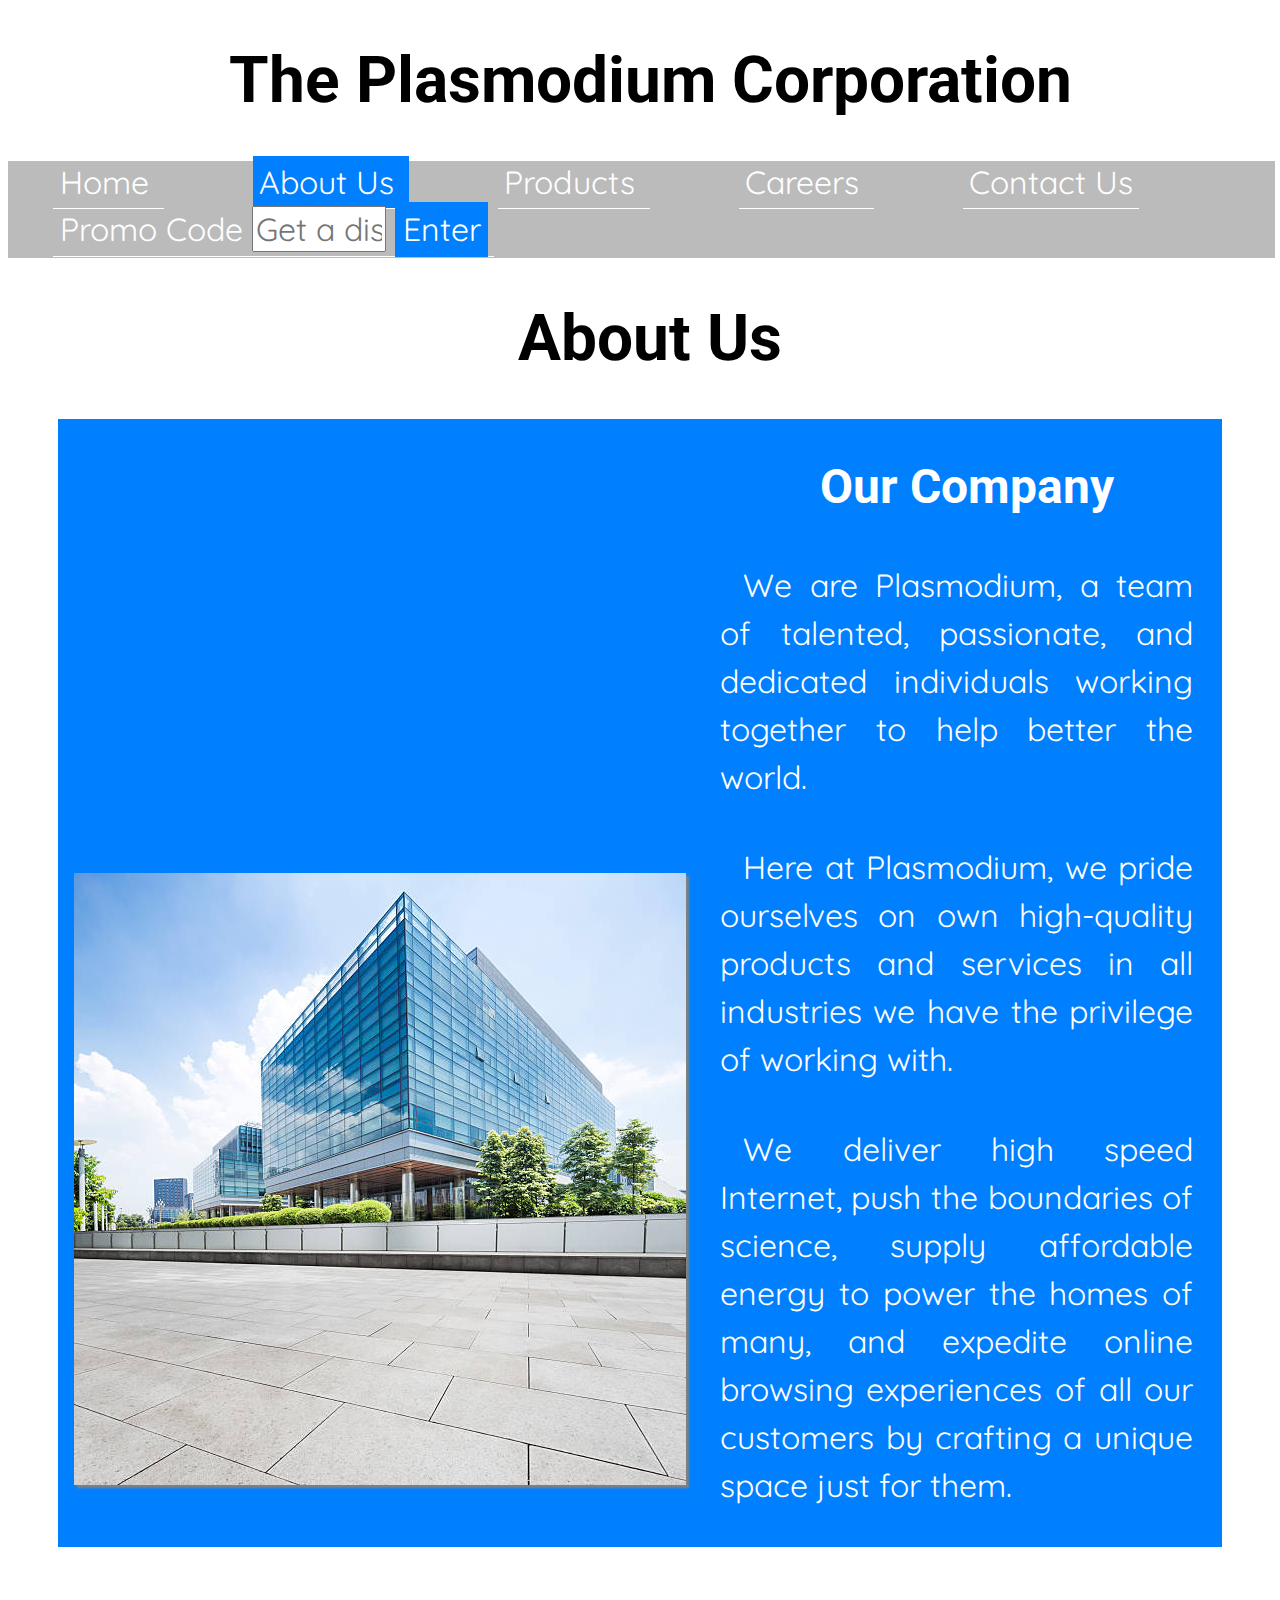
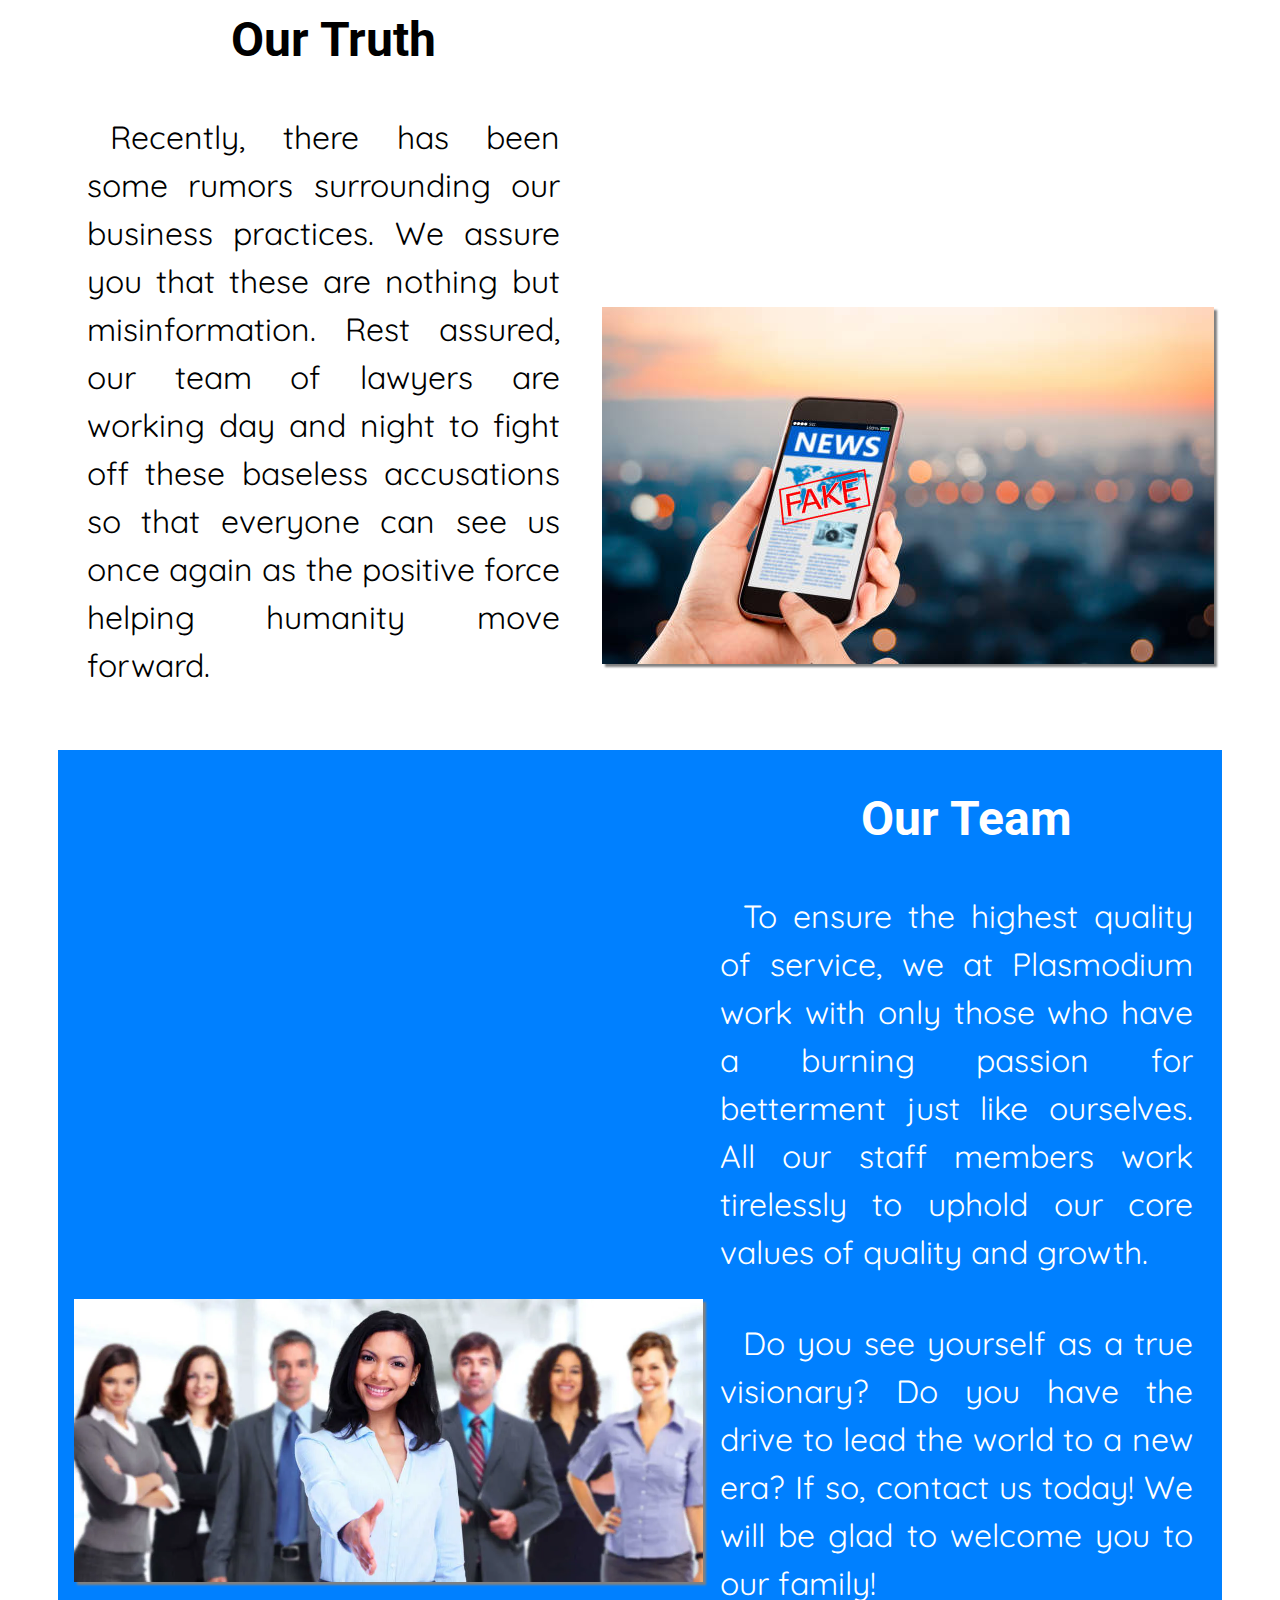
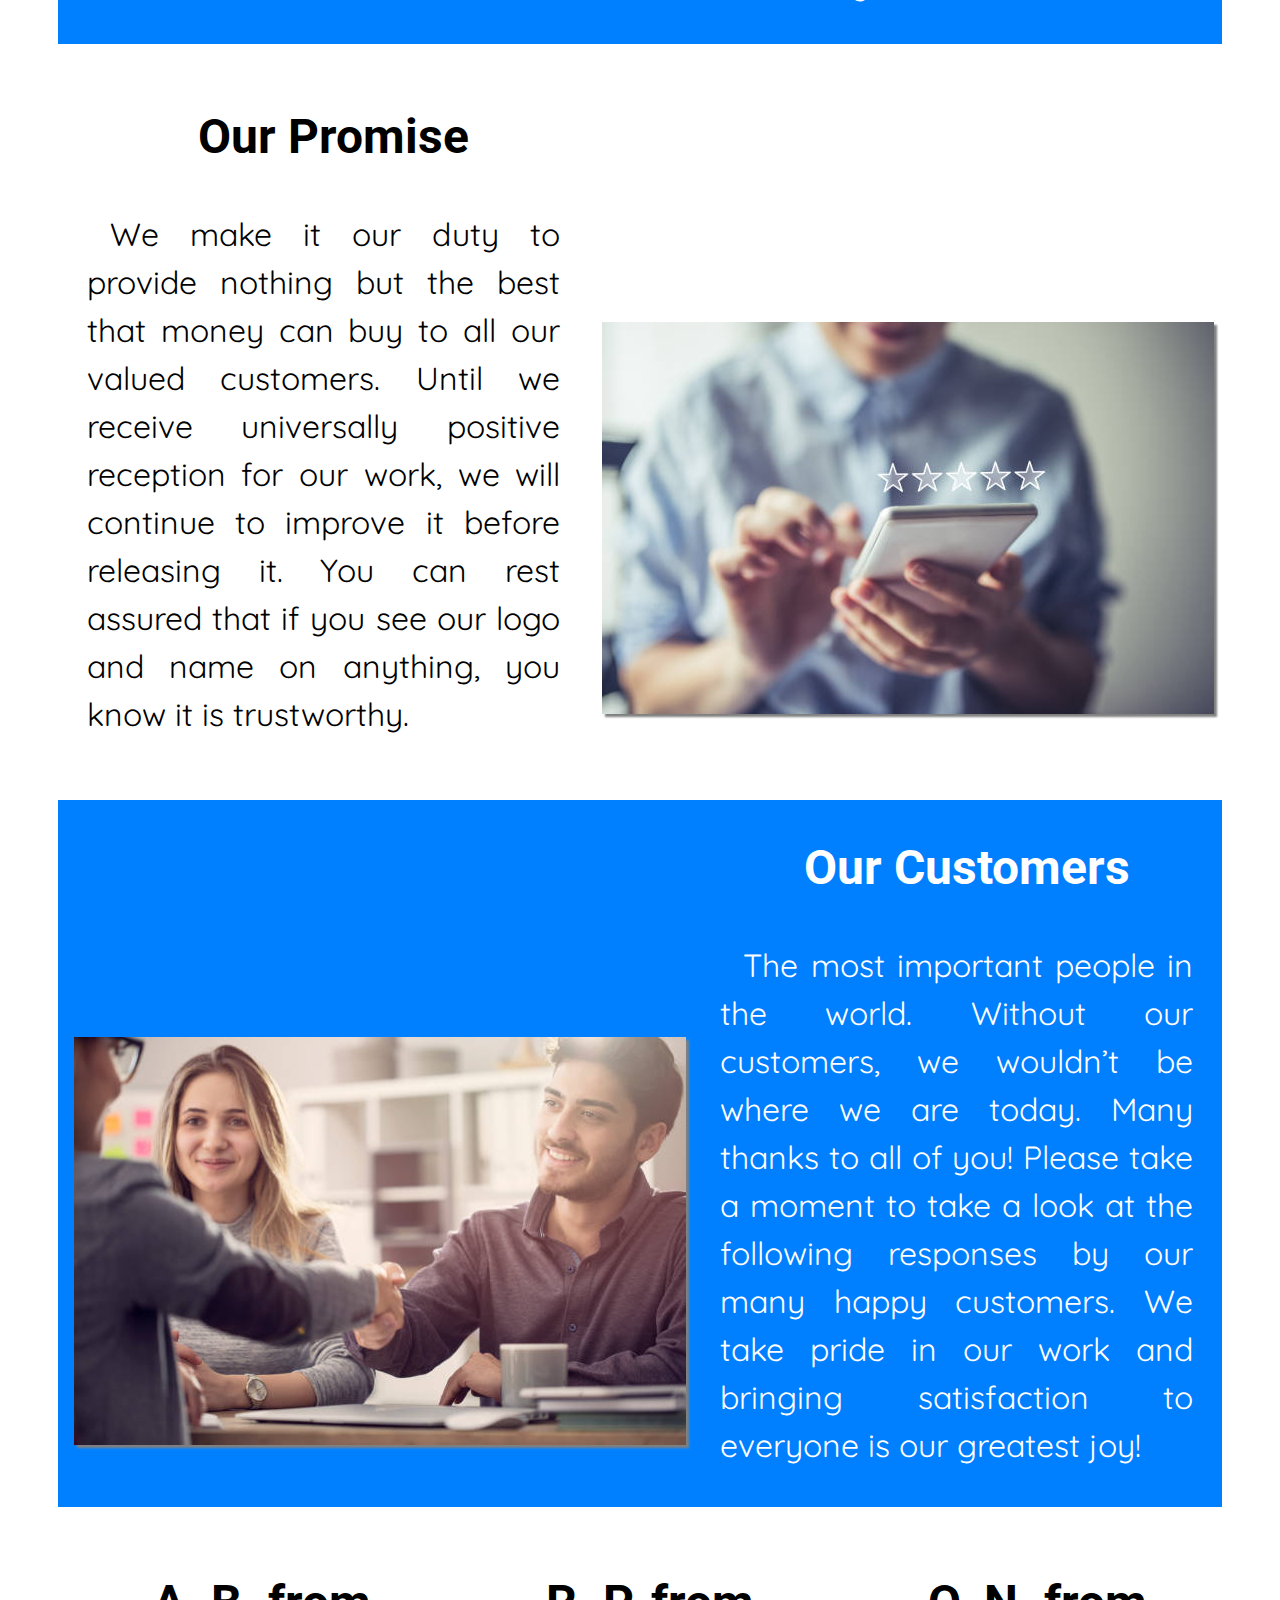
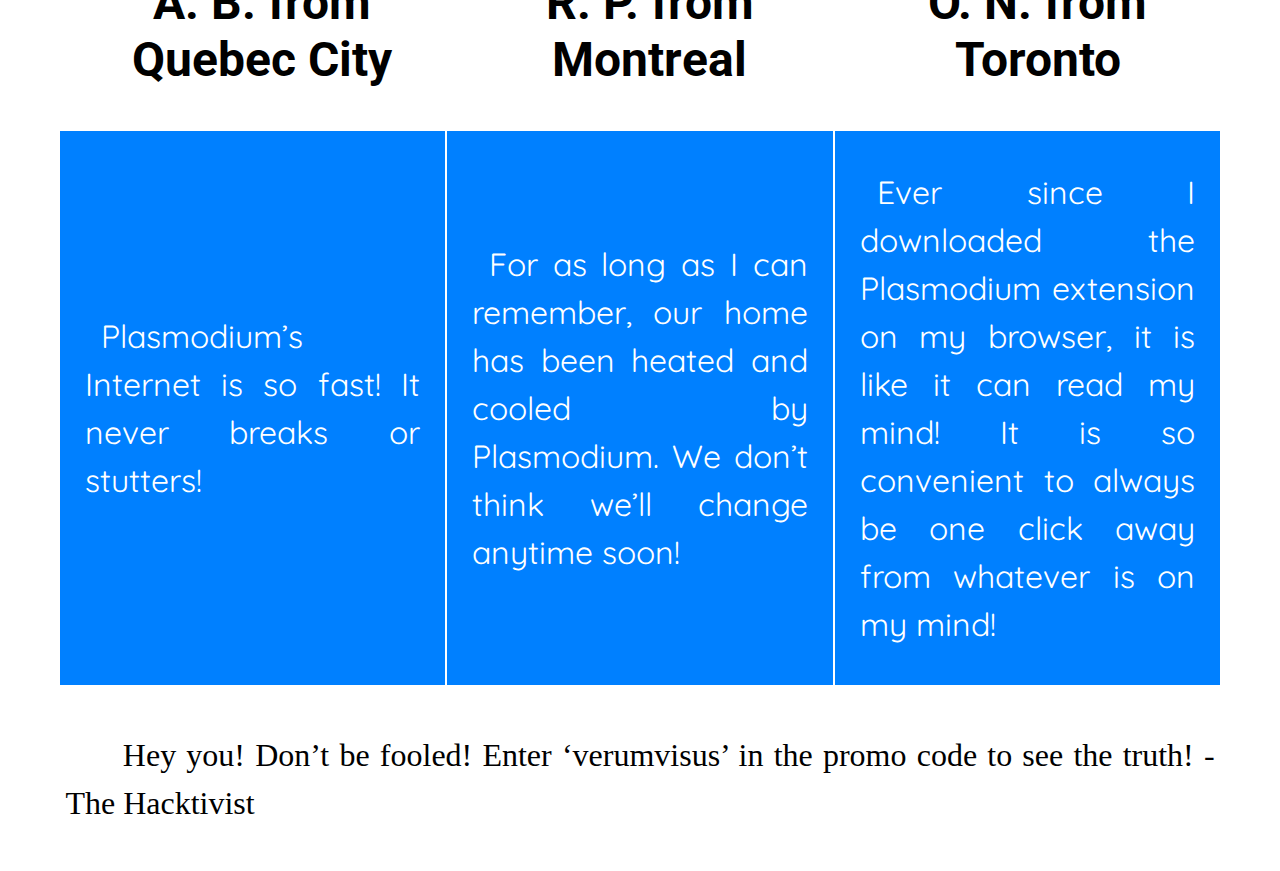
<file: index.html>
<!DOCTYPE html>
<html>
  <head>
    <meta charset="utf-8">
    <meta name="viewport" content="width=device-width, initial-scale=1">
	<title> The Plasmodium Corporation </title>
	<!-- <link rel="icon"
		  type="images/png"
		  href="images/icon.png" /> -->
	<link rel="stylesheet"
		  type="text/css"
		  href="style.css">
  <link rel="preconnect" href="https://fonts.googleapis.com">
  <link rel="preconnect" href="https://fonts.gstatic.com" crossorigin>
  <link href="https://fonts.googleapis.com/css2?family=Quicksand&display=swap" rel="stylesheet">
  <link href="https://fonts.googleapis.com/css2?family=Roboto:wght@300;400&display=swap" rel="stylesheet">
  </head>

  <body>
    <div id="title">
      <h1 id="name" onclick="linkAlert()" onmouseover="revealText(this.id)" onmouseout="revertText(this.id)"> The Plasmodium Corporation  </h1>
    </div>
  	<ul id="menu">
  		<li class="menuItem" onclick="linkAlert()" id="home" onmouseover="revealText(this.id)" onmouseout="revertText(this.id)"> Home </li>
  		<li class="menuItem" id="aboutUs" onmouseover="revealText(this.id)" onmouseout="revertText(this.id)"> About Us </li>
  		<li class="menuItem" onclick="linkAlert()" id="products" onmouseover="revealText(this.id)" onmouseout="revertText(this.id)"> Products  </li>
  		<li class="menuItem" onclick="linkAlert()" id="careers" onmouseover="revealText(this.id)" onmouseout="revertText(this.id)"> Careers  </li>
  		<li class="menuItem" onclick="linkAlert()" id="contactUs" onmouseover="revealText(this.id)" onmouseout="revertText(this.id)"> Contact Us </li>
    	<li class="menuItem" id="promo"> Promo Code <input type="text" id="codeInput" placeholder="Get a discount!"> <button type="button" onclick="enterCode()"> Enter </button> </li>
  	</ul>

  	<div id="article">
  		<h1 id="pageName" onmouseover="revealText(this.id)" onmouseout="revertText(this.id)"> About Us </h1>
      <div id="companyDiv" class="blue">
        <span class="imageSpan">
          <img src="images/building.png">
        </span>
        <span class="textSpan">
    		<h2 id="company" onmouseover="revealText(this.id)" onmouseout="revertText(this.id)"> Our Company </h2>
        <p id="company1" onmouseover="revealText(this.id)" onmouseout="revertText(this.id)">
    			We are Plasmodium, a team of talented, passionate, and dedicated individuals working together to help better the world.
    		</p>
        <p id="company2" onmouseover="revealText(this.id)" onmouseout="revertText(this.id)">
          Here at Plasmodium, we pride ourselves on own high-quality products and services in all industries we have the privilege of working with.
        </p>
        <p id="company3" onmouseover="revealText(this.id)" onmouseout="revertText(this.id)">
          We deliver high speed Internet, push the boundaries of science, supply affordable energy to power the homes of many, and expedite online browsing experiences of all our customers by crafting a unique space just for them.
        </p>
        </span>
      </div>
      <div id="truthDiv" class="white">
        <span class="textSpan">
        <h2 id="truth" onmouseover="revealText(this.id)" onmouseout="revertText(this.id)"> Our Truth </h2>
        <p id="truth1" onmouseover="revealText(this.id)" onmouseout="revertText(this.id)">
          Recently, there has been some rumors surrounding our business practices. We assure you that these are nothing but misinformation. Rest assured, our team of lawyers are working day and night to fight off these baseless accusations so that everyone can see us once again as the positive force helping humanity move forward.
        </p>
        </span>
        <span class="imageSpan">
          <img src="images/news.png">
        </span>
      </div>
      <div class="blue">
        <span class="imageSpan">
          <img src="images/team.png">
        </span>
        <span class="textSpan">
        <h2 id="team" onmouseover="revealText(this.id)" onmouseout="revertText(this.id)"> Our Team </h2>
        <p id="team1" onmouseover="revealText(this.id)" onmouseout="revertText(this.id)">
          To ensure the highest quality of service, we at Plasmodium work with only those who have a burning passion for betterment just like ourselves. All our staff members work tirelessly to uphold our core values of quality and growth.
        </p>
        <p id="team2" onmouseover="revealText(this.id)" onmouseout="revertText(this.id)">
          Do you see yourself as a true visionary? Do you have the drive to lead the world to a new era? If so, contact us today! We will be glad to welcome you to our family!
        </p>
        </span>
      </div>
      <div class="white">
        <span class="textSpan">
        <h2 id="promise" onmouseover="revealText(this.id)" onmouseout="revertText(this.id)"> Our Promise </h2>
        <p id="promise1" onmouseover="revealText(this.id)" onmouseout="revertText(this.id)">
          We make it our duty to provide nothing but the best that money can buy to all our valued customers. Until we receive universally positive reception for our work, we will continue to improve it before releasing it. You can rest assured that if you see our logo and name on anything, you know it is trustworthy.
        </p>
        </span>
        <span class="imageSpan">
          <img src="images/good.png">
        </span>
      </div>
      <div class="blue">
        <span class="imageSpan">
          <img src="images/customer.png">
        </span>
        <span class="textSpan">
        <h2 id="customers" onmouseover="revealText(this.id)" onmouseout="revertText(this.id)"> Our Customers </h2>
        <p id="customers1" onmouseover="revealText(this.id)" onmouseout="revertText(this.id)">
          The most important people in the world. Without our customers, we wouldn’t be where we are today. Many thanks to all of you! Please take a moment to take a look at the following responses by our many happy customers. We take pride in our work and bringing satisfaction to everyone is our greatest joy!
        </p>
        </span>
      </div>
      <div id="reception">
        <table>
          <tr>
            <th> <h2 id="buyer1" onmouseover="revealText(this.id)" onmouseout="revertText(this.id)"> A.	B. from Quebec City </h2> </th>
            <th> <h2 id="buyer2" onmouseover="revealText(this.id)" onmouseout="revertText(this.id)"> R. P. from Montreal </h2> </th>
            <th> <h2 id="buyer3" onmouseover="revealText(this.id)" onmouseout="revertText(this.id)"> O. N. from Toronto </h2> </th>
          </tr>
          <tr>
            <td  class="blue">  <p id="buyer1Speech" onmouseover="revealText(this.id)" onmouseout="revertText(this.id)"> Plasmodium’s Internet is so fast! It never breaks or stutters! </p> </td>
            <td  class="blue">  <p id="buyer2Speech" onmouseover="revealText(this.id)" onmouseout="revertText(this.id)"> For as long as I can remember, our home has been heated and cooled by Plasmodium. We don’t think we’ll change anytime soon! </p>  </td>
            <td  class="blue">  <p id="buyer3Speech" onmouseover="revealText(this.id)" onmouseout="revertText(this.id)"> Ever since I downloaded the Plasmodium extension on my browser, it is like it can read my mind! It is so convenient to always be one click away from whatever is on my mind! </p> </td>
          </tr>
        </table>
    </div>
      <p id="hack" onclick="clickAlert()" onmouseover="revealText(this.id)" onmouseout="revertText(this.id)">
        Hey you! Don’t be fooled! Enter ‘verumvisus’ in the promo code to see the truth! -The Hacktivist
      </p>
  	</div>
  <script>
    var codeEntered = false;

    var oldText = "old";
    var oldFont = "old";
    var oldSize = "old";

    function clickAlert() {
      alert("Hi, this is Plasmodium IT Support. Please ignore this part. Some hacker is attempting to sabotage our website. It is a glitch that will be resolved soon. Do not believe what it says, hackers could be tricking you into downloading a virus!");
    }
    function linkAlert() {
      alert("Hi, this is Plasmodium IT Support. A glitch is preventing our website's pages from loading. Please wait while we resolve this issue!");
    }
    function enterCode() {
      var value = document.getElementById("codeInput").value;
      if (value == "verumvisus") {
        codeEntered = true;
        alert("Your mouse now reveals the truth, enjoy! ;-) -The Hacktivist");
      } else {
        alert("Error: Code Invalid");
      }
    }

    function revealText(id) {
      if (codeEntered == true) {
        oldText = document.getElementById(id).textContent;
        oldFont = document.getElementById(id).style.fontFamily;
        oldSize = document.getElementById(id).style.fontSize;
        document.getElementById(id).style.cursor = "not-allowed";
        document.getElementById(id).style.fontFamily= "Times New Roman, Times, serif";
        document.getElementById(id).style.fontSize = "2em";
        switch (id) {
          case "name":
            document.getElementById(id).innerHTML = "We are a parasite just like our namesake.";
            break;
          case "home":
            document.getElementById(id).innerHTML = "Give";
            break;
          case "aboutUs":
            document.getElementById(id).innerHTML = "Us";
            break;
          case "products":
            document.getElementById(id).innerHTML = "All";
            break;
          case "careers":
            document.getElementById(id).innerHTML = "Your";
            break;
          case "contactUs":
            document.getElementById(id).innerHTML = "Money";
            break;
          case "pageName":
            document.getElementById(id).innerHTML = "A dishonest description to make us look good";
            break;
          case "company":
            document.getElementById(id).innerHTML = "How we do our exploitations";
            break;
          case "company1":
            document.getElementById(id).innerHTML = "We are Plasmodium, cabal of greedy cronies who seek power and money (what else?) at all costs  to anything but ourselves (obviously!)";
            break;
          case "company2":
            document.getElementById(id).innerHTML = "To achieve this, we buy up or crush any and all competitors in all industries to spread our influence and establish complete control.";
            break;
          case "company3":
            document.getElementById(id).innerHTML = "We fix Internet prices with our ‘competitors (who we own secretly!)’, conduct unethical experiments on animals and ‘volunteers’ to make bioweapons for tyrants (who pay us handsomely!), pollute the air while working against clean energy (that sweet oil tycoon money!), and load up your browsers with spywares and sell your information to our rich partners (what do you think? Nevermind, we already know).";
            break;
          case "truth":
            document.getElementById(id).innerHTML = "A desperate attempt to save our reputation";
            break;
          case "truth1":
            document.getElementById(id).innerHTML = "Recently, our unscrupulous practices have been revealed, oh noez! Please don’t look up any facts or look at the evidence, we still want your money! Keep buying from us and know that our team of lawyers and bribed judges are using every trick in the book (and more!) to silence any negative press!";
            break;
          case "team":
            document.getElementById(id).innerHTML = "Us and our wage slaves";
            break;
          case "team1":
            document.getElementById(id).innerHTML = "To maximise our profits and to prevent any competition from rising up against us, we make sure to attract any and all ambitious workers to expend their energy for us and us only. After using up what they can do, we’ll quickly replace them. This way, we get rid of potential competition since all their life is now gone while constantly enriching ourselves. Aren’t you just dying to work for us? No wait, that was a joke, do not look up ‘worker suicides at Plasmodium’! There are no worker suicides at Plasmodium.";
            break;
          case "team2":
            document.getElementById(id).innerHTML = "Do you think you’re special? Do you believe we actually care about you? Then sell your body and mind to us today! We’ll gladly drain you of all your potentials and ambitions to fuel our own.";
            break;
          case "promise":
            document.getElementById(id).innerHTML = "Cult of personality";
            break;
          case "promise1":
            document.getElementById(id).innerHTML = "Reputation is everything for us (besides money and power). We do all we can to make you like us and want to spend all your money on our products. Our team of psychology experts are always finding new ways to capture your attention and your wallet. We won’t rest until everyone opens their wallet as soon as they see our logo and name.";
            break;
          case "customers":
            document.getElementById(id).innerHTML = "A cherrypicked list of praises";
            break;
          case "customers1":
            document.getElementById(id).innerHTML = "The fools who fell into our honey pot. Look at how they make us look good! This totally means we are great!";
            break;
          case "buyer1":
            document.getElementById(id).innerHTML = "T. D. from Quebec City";
            break;
          case "buyer2":
            document.getElementById(id).innerHTML = "M. J. from Montreal";
            break;
          case "buyer3":
            document.getElementById(id).innerHTML = "W. F. from Toronto";
            break;
          case "buyer1Speech":
            document.getElementById(id).innerHTML = "Plasmodium has bought or bankrupted all other Internet providers in our area. Now we are forced to pay a premium for their services that often slow to a crawl!";
            break;
          case "buyer2Speech":
            document.getElementById(id).innerHTML = "We had a power outage recently and it took a whole day to come back! It turns out this cost us extra! Plasmodium scammed us with their contract!";
            break;
          case "buyer3Speech":
            document.getElementById(id).innerHTML = "I was just talking to my mother about my recent positive pregnancy test. I've told nobody else, and yet the Plasmodium extension has started to push ads for baby products! They must be recording us!";
            break;
          case "hack":
            document.getElementById(id).innerHTML = "You're welcome!";
            break;
         default:
            "oops"
            break;
        }
      }
    }

    function revertText(id) {
      if (codeEntered == true) {
        document.getElementById(id).innerHTML = oldText;
        document.getElementById(id).style.fontFamily = oldFont;
        document.getElementById(id).style.fontSize = oldSize;
      }
    }


  </script>
  </body>
</html>
</file>
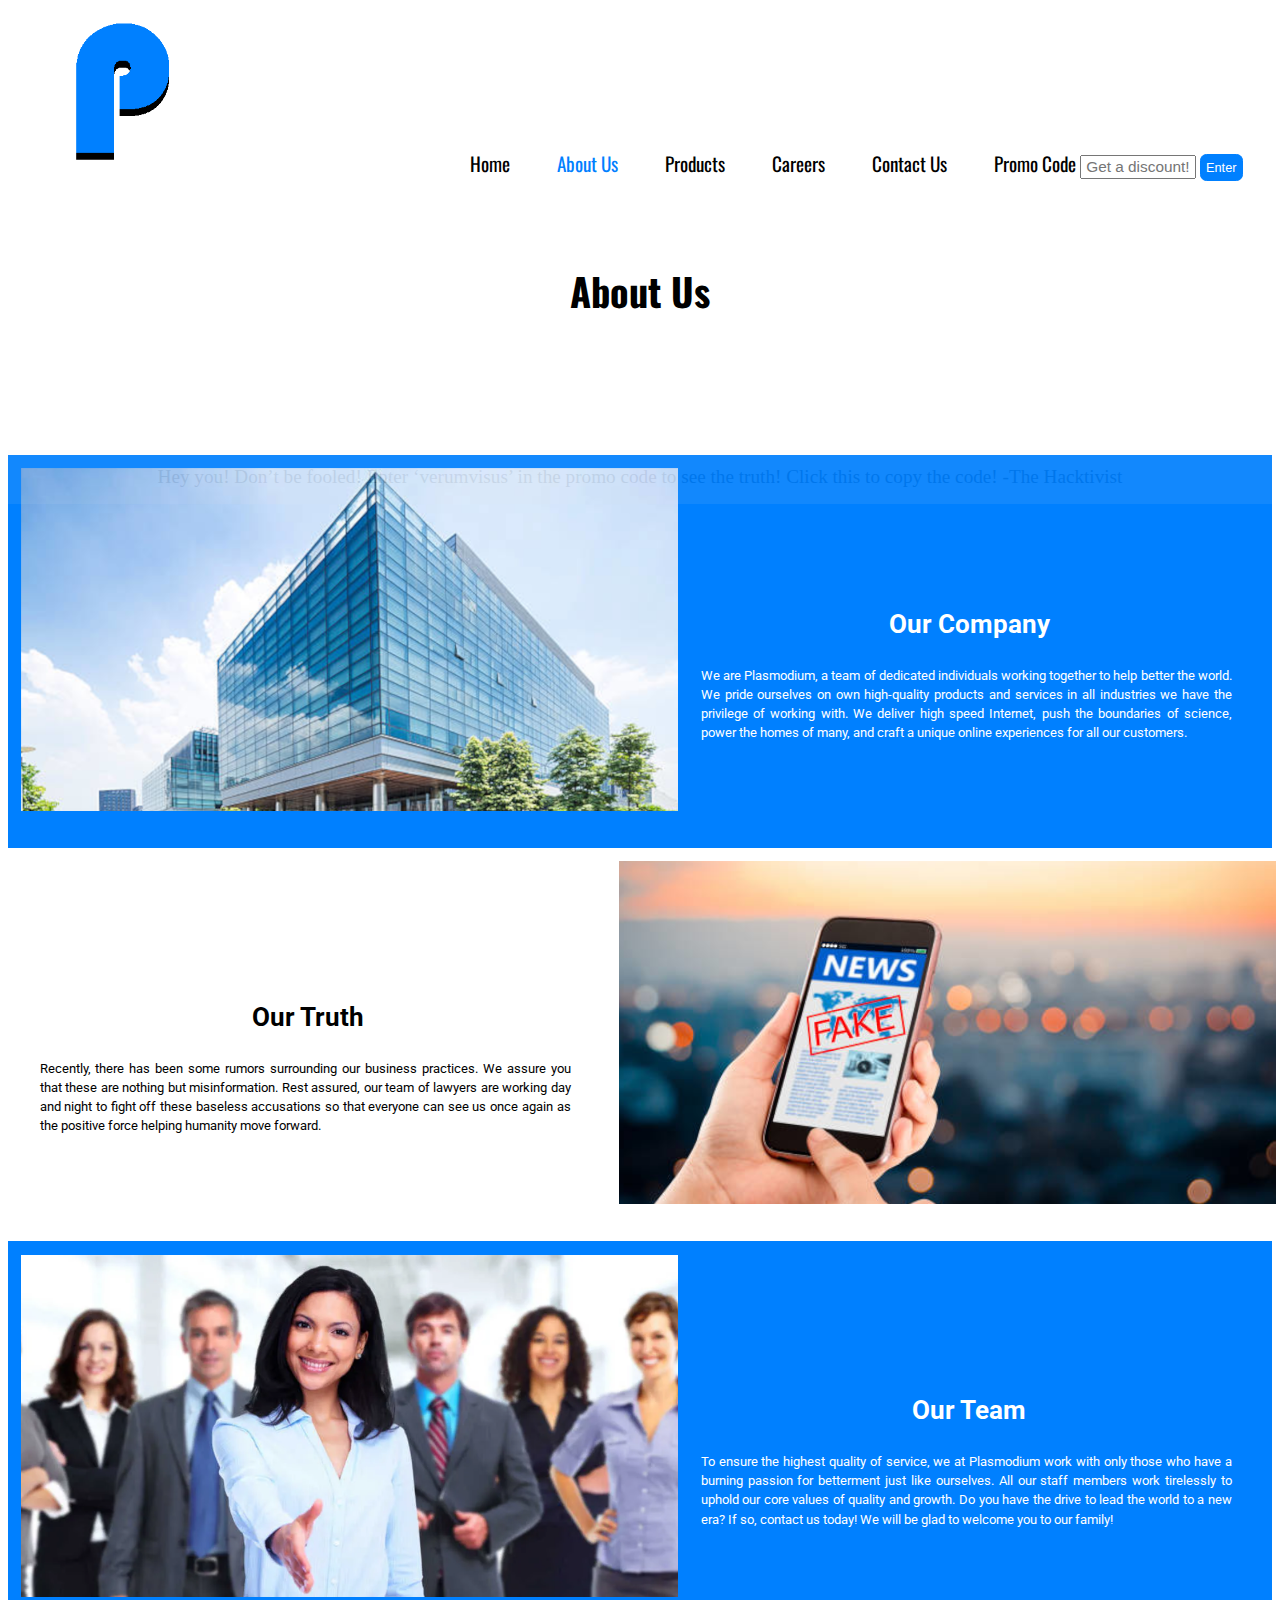
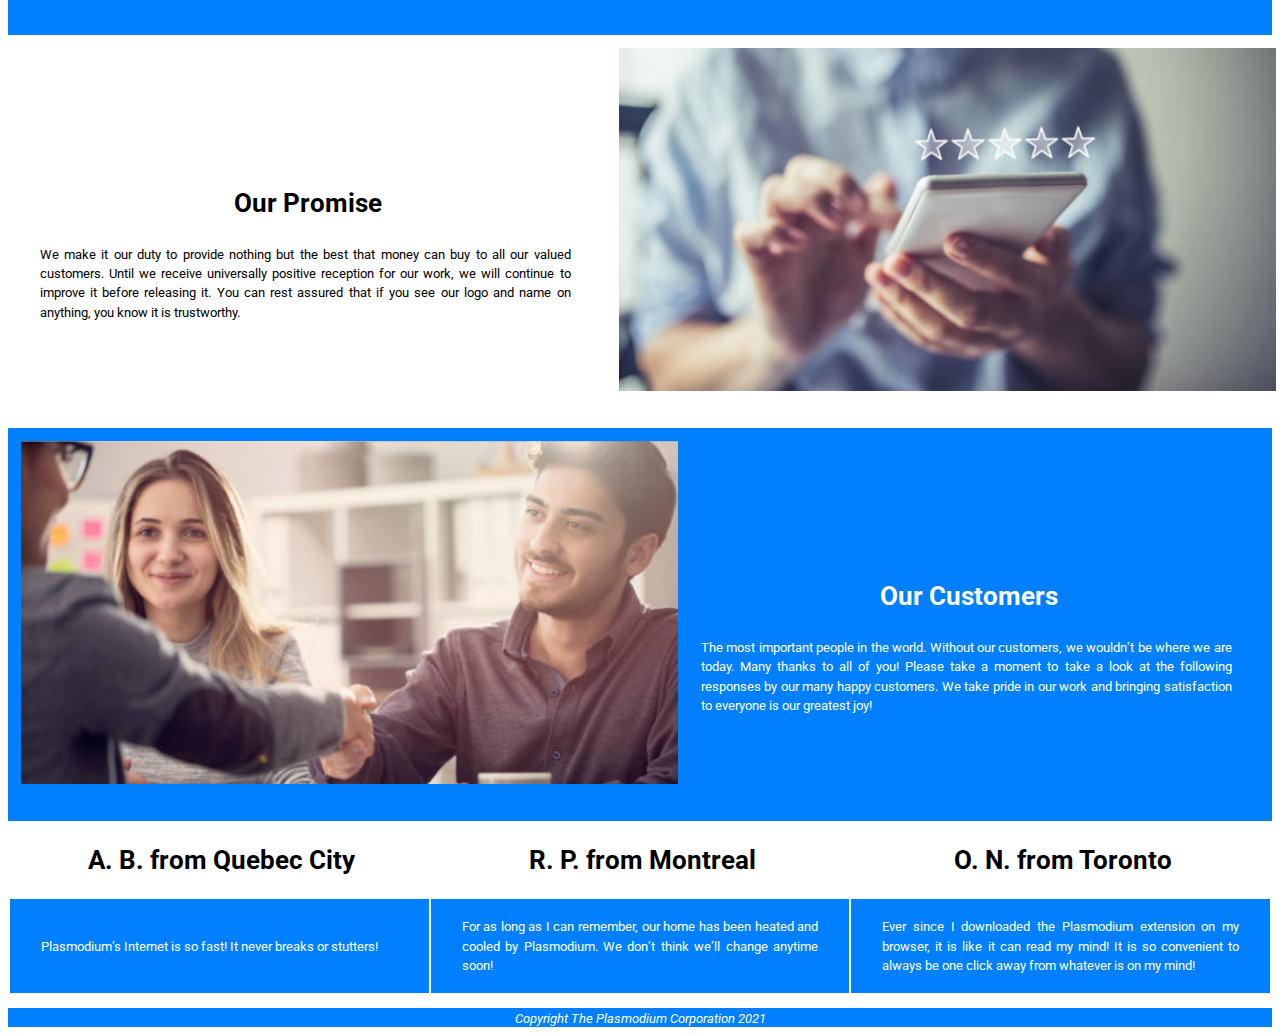
<file: CART345-AboutUs/index.html>
<!DOCTYPE html>
<html>
  <head>
    <meta charset="utf-8">
    <meta name="viewport" content="width=device-width, initial-scale=1">
	<title> The Plasmodium Corporation </title>
	<!-- <link rel="icon"
		  type="images/png"
		  href="images/icon.png" /> -->
	<link rel="stylesheet"
		  type="text/css"
		  href="style.css">
  <link rel="preconnect" href="https://fonts.googleapis.com">
  <link rel="preconnect" href="https://fonts.gstatic.com" crossorigin>
  <link href="https://fonts.googleapis.com/css2?family=Quicksand&display=swap" rel="stylesheet">
  <link href="https://fonts.googleapis.com/css2?family=Roboto:wght@300;400&display=swap" rel="stylesheet">
  <link href="https://fonts.googleapis.com/css2?family=Oswald:wght@450&family=Roboto:wght@300;400&display=swap" rel="stylesheet">
  <link rel="apple-touch-icon" sizes="180x180" href="images/apple-touch-icon.png">
  <link rel="icon" type="image/png" sizes="32x32" href="images/favicon-32x32.png">
  <link rel="icon" type="image/png" sizes="16x16" href="images/favicon-16x16.png">
  <link rel="manifest" href="images/site.webmanifest">
  <link rel="mask-icon" href="images/safari-pinned-tab.svg" color="#5bbad5">
  <meta name="msapplication-TileColor" content="#da532c">
  <meta name="theme-color" content="#ffffff">
  </head>

  <body>
    <div id="header">
      <span id="title" title="The Plasmodium Corporation">
        <img src="images/logo.png" id="name" onclick="linkAlert()" onmouseover="revealImage(this.id)">
      </span>
      <span id="menuBar">
    	<ul id="menu">
    		<li class="menuItem" onclick="linkAlert()" id="home" onmouseover="revealText(this.id)" onmouseout="revertText(this.id)"> Home </li>
    		<li class="menuItem" id="aboutUs" onmouseover="revealText(this.id)" onmouseout="revertText(this.id)"> About Us </li>
    		<li class="menuItem" onclick="linkAlert()" id="products" onmouseover="revealText(this.id)" onmouseout="revertText(this.id)"> Products  </li>
    		<li class="menuItem" onclick="linkAlert()" id="careers" onmouseover="revealText(this.id)" onmouseout="revertText(this.id)"> Careers  </li>
    		<li class="menuItem" onclick="linkAlert()" id="contactUs" onmouseover="revealText(this.id)" onmouseout="revertText(this.id)"> Contact Us </li>
      	<li class="menuItem" id="promo"> Promo Code <input type="text" id="codeInput" placeholder="Get a discount!"> <button type="button" onclick="enterCode()"> Enter </button> </li>
    	</ul>
      </span>
    </div>
  	<div id="article">
  		<h1 id="pageName" onmouseover="revealText(this.id)" onmouseout="revertText(this.id)"> About Us </h1>
      <div id="hackDiv">
        <p id="hack" onclick="clickAlert()" onmouseover="revealText(this.id)"  onmouseout="revertText(this.id)">
          Hey you! Don’t be fooled! Enter ‘verumvisus’ in the promo code to see the truth! Click this to copy the code! -The Hacktivist
        </p>
      </div>
      <div id="companyDiv" class="blue" class="sections" onmouseover="removeBlue(this.id)">
        <span class="imageSpan">
          <img id="companyImage" src="images/buildingEdit.png" onmouseover="revealImage(this.id)" onmouseout="revertImage(this.id)">
        </span>
        <span class="textSpan">
    		<h2 id="company" onmouseover="revealText(this.id)" onmouseout="revertText(this.id)"> Our Company </h2>
        <p id="companyText" onmouseover="revealText(this.id)" onmouseout="revertText(this.id)">
    			We are Plasmodium, a team of dedicated individuals working together to help better the world.
          We pride ourselves on own high-quality products and services in all industries we have the privilege of working with.
          We deliver high speed Internet, push the boundaries of science, power the homes of many, and craft a unique online experiences for all our customers.
    		</p>
        </span>
      </div>
      <div id="truthDiv" class="white" class="sections">
        <span class="textSpan">
        <h2 id="truth" onmouseover="revealText(this.id)" onmouseout="revertText(this.id)"> Our Truth </h2>
        <p id="truthText" onmouseover="revealText(this.id)" onmouseout="revertText(this.id)">
          Recently, there has been some rumors surrounding our business practices. We assure you that these are nothing but misinformation. Rest assured, our team of lawyers are working day and night to fight off these baseless accusations so that everyone can see us once again as the positive force helping humanity move forward.
        </p>
        </span>
        <span class="imageSpan">
          <img id="truthImage" src="images/newsEdit.png" onmouseover="revealImage(this.id)" onmouseout="revertImage(this.id)">
        </span>
      </div>
      <div id="teamDiv" class="blue" class="sections" onmouseover="removeBlue(this.id)">
        <span class="imageSpan">
          <img id="teamImage" src="images/teamEdit.png" onmouseover="revealImage(this.id)" onmouseout="revertImage(this.id)">
        </span>
        <span class="textSpan">
        <h2 id="team" onmouseover="revealText(this.id)" onmouseout="revertText(this.id)"> Our Team </h2>
        <p id="teamText" onmouseover="revealText(this.id)" onmouseout="revertText(this.id)">
          To ensure the highest quality of service, we at Plasmodium work with only those who have a burning passion for betterment just like ourselves. All our staff members work tirelessly to uphold our core values of quality and growth.
       Do you have the drive to lead the world to a new era? If so, contact us today! We will be glad to welcome you to our family!
        </p>
        </span>
      </div>
      <div id="promiseDiv" class="white" class="sections">
        <span class="textSpan">
        <h2 id="promise" onmouseover="revealText(this.id)" onmouseout="revertText(this.id)"> Our Promise </h2>
        <p id="promiseText" onmouseover="revealText(this.id)" onmouseout="revertText(this.id)">
          We make it our duty to provide nothing but the best that money can buy to all our valued customers. Until we receive universally positive reception for our work, we will continue to improve it before releasing it. You can rest assured that if you see our logo and name on anything, you know it is trustworthy.
        </p>
        </span>
        <span class="imageSpan">
          <img id="promiseImage" src="images/goodEdit.png" onmouseover="revealImage(this.id)" onmouseout="revertImage(this.id)">
        </span>
      </div>
      <div id="customersDiv" class="blue" class="sections" onmouseover="removeBlue(this.id)">
        <span class="imageSpan">
          <img id="customersImage" src="images/customerEdit.png" onmouseover="revealImage(this.id)" onmouseout="revertImage(this.id)">
        </span>
        <span class="textSpan">
        <h2 id="customers" onmouseover="revealText(this.id)" onmouseout="revertText(this.id)"> Our Customers </h2>
        <p id="customersText" onmouseover="revealText(this.id)" onmouseout="revertText(this.id)">
          The most important people in the world. Without our customers, we wouldn’t be where we are today. Many thanks to all of you! Please take a moment to take a look at the following responses by our many happy customers. We take pride in our work and bringing satisfaction to everyone is our greatest joy!
        </p>
        </span>
      </div>
      <div id="reception">
        <table>
          <tr>
            <th> <h2 id="buyer1" onmouseover="revealText(this.id)" onmouseout="revertText(this.id)"> A.	B. from Quebec City </h2> </th>
            <th> <h2 id="buyer2" onmouseover="revealText(this.id)" onmouseout="revertText(this.id)"> R. P. from Montreal </h2> </th>
            <th> <h2 id="buyer3" onmouseover="revealText(this.id)" onmouseout="revertText(this.id)"> O. N. from Toronto </h2> </th>
          </tr>
          <tr>
            <td id="reception1" class="blue" onmouseover="removeBlue(this.id)">  <p id="buyer1Speech" class="buyerBox" onmouseover="revealText(this.id)" onmouseout="revertText(this.id)"> Plasmodium’s Internet is so fast! It never breaks or stutters! </p> </td>
            <td id="reception2" class="blue" onmouseover="removeBlue(this.id)">  <p id="buyer2Speech" class="buyerBox" onmouseover="revealText(this.id)" onmouseout="revertText(this.id)"> For as long as I can remember, our home has been heated and cooled by Plasmodium. We don’t think we’ll change anytime soon! </p>  </td>
            <td id="reception3" class="blue" onmouseover="removeBlue(this.id)">  <p id="buyer3Speech" class="buyerBox" onmouseover="revealText(this.id)" onmouseout="revertText(this.id)"> Ever since I downloaded the Plasmodium extension on my browser, it is like it can read my mind! It is so convenient to always be one click away from whatever is on my mind! </p> </td>
          </tr>
        </table>
      </div>
  	</div>
    <footer>
      <em id="end" onmouseover="revealText(this.id)">
        Copyright The Plasmodium Corporation 2021
      </em>
    </footer>
  <script>
    var codeEntered = false;
    var oldText = "old";
    var oldFont = "old";
    var oldSize = "old";
    var oldColor = "old";
    var oldImage = "images/building.png";

    function clickAlert() {
      alert("Hi, this is Plasmodium IT Support. Please ignore this part. Some hacker is attempting to sabotage our website. It is a glitch that will be resolved soon. Do not believe what it says, hackers could be tricking you into downloading a virus!");
      navigator.clipboard.writeText("verumvisus");
    }
    function linkAlert() {
      if (codeEntered == false) {
        alert("Hi, this is Plasmodium IT Support. A glitch is preventing our website's pages from loading. Please wait while we resolve this issue!");
      }
    }
    function enterCode() {
      var value = document.getElementById("codeInput").value;
      if (value == "verumvisus") {
        codeEntered = true;
        alert("Your mouse now reveals the truth, enjoy! ;-) -The Hacktivist");
        var toRemove = document.getElementById('promo');
        toRemove.remove();
      } else {
        alert("Error: Code Invalid");
      }
    }

    function removeBlue(id) {
      if (codeEntered == true) {
        var theDiv = document.getElementById(id);
        theDiv.classList.remove("blue");
      }
    }

    function revealText(id) {
      if (codeEntered == true) {
        oldText = document.getElementById(id).textContent;
        oldFont = document.getElementById(id).style.fontFamily;
        oldSize = document.getElementById(id).style.fontSize;
        oldColor =  document.getElementById(id).style.color;
        document.getElementById(id).style.cursor = "not-allowed";
        document.getElementById(id).style.fontFamily= "Times New Roman, Times, serif";
        document.getElementById(id).style.fontSize = "1vw";
        document.getElementById(id).style.fontWeight = "normal";
        document.getElementById(id).style.color = "#000000";
        switch (id) {
          case "name":
            document.getElementById(id).innerHTML = "We are a parasite just like our namesake.";
            break;
          case "home":
            document.getElementById(id).innerHTML = "Give";
            break;
          case "aboutUs":
            document.getElementById(id).innerHTML = "Us";
            break;
          case "products":
            document.getElementById(id).innerHTML = "All";
            break;
          case "careers":
            document.getElementById(id).innerHTML = "Your";
            break;
          case "contactUs":
            document.getElementById(id).innerHTML = "Money";
            break;
          case "pageName":
            document.getElementById(id).innerHTML = "A dishonest description to make us look good";
            break;
          case "company":
            document.getElementById(id).innerHTML = "How we exploit";
            break;
          case "companyText":
            document.getElementById(id).innerHTML = "We are Plasmodium, a cabal of greedy cronies who seek power and money at all costs. We fix Internet prices with our ‘competitors’, conduct unethical experiments to make bioweapons for tyrants, pollute the planet, and load up your browsers with spywares. What do you think? Nevermind, we already know.";
            break;
          case "truth":
            document.getElementById(id).innerHTML = "A desperate attempt to save our reputation";
            break;
          case "truthText":
            document.getElementById(id).innerHTML = "Recently, our unscrupulous practices have been revealed, drat! Please don’t look up any facts or look at the evidence, we still want your money! Keep buying from us and know that our team of lawyers and bribed judges are using every trick in the book to silence any negative press!";
            break;
          case "team":
            document.getElementById(id).innerHTML = "Us and our wage slaves";
            break;
          case "teamText":
            document.getElementById(id).innerHTML = "We make sure to drain all our workers' energy for us and us only. Aren’t you just dying to work for us? No wait, that was a joke, do not look up ‘worker suicides at Plasmodium’! There are no worker suicides at Plasmodium. Do you believe we actually care about you? Then sell your body and mind to us today!";
            break;
          case "promise":
            document.getElementById(id).innerHTML = "Cult of personality";
            break;
          case "promiseText":
            document.getElementById(id).innerHTML = "Reputation is everything for us. We do all we can to make you like us and want to spend all your money on our products. Our team of psychology experts are always finding new ways to capture your attention and your wallet. We won’t rest until everyone opens their wallet as soon as they see our logo and name.";
            break;
          case "customers":
            document.getElementById(id).innerHTML = "A cherrypicked list of praises";
            break;
          case "customersText":
            document.getElementById(id).innerHTML = "The fools who fell into our honey pot. Look at how they make us look good! This totally means we are great! There is too much negativity in the world! When you look up reviews of our company, make sure to only look at the positive ones! If you ever see any criticism of us, rest assured we are on our way to remove it!";
            break;
          case "buyer1":
            document.getElementById(id).innerHTML = "T. D. from Quebec City";
            break;
          case "buyer2":
            document.getElementById(id).innerHTML = "M. J. from Montreal";
            break;
          case "buyer3":
            document.getElementById(id).innerHTML = "W. F. from Toronto";
            break;
          case "buyer1Speech":
            document.getElementById(id).innerHTML = "Plasmodium has bought or bankrupted all other Internet providers in our area. Now we are forced to pay a premium for their services that often slow to a crawl!";
            break;
          case "buyer2Speech":
            document.getElementById(id).innerHTML = "We had a power outage recently and it took a whole day to come back! It turns out this cost us extra! Plasmodium scammed us with their contract!";
            break;
          case "buyer3Speech":
            document.getElementById(id).innerHTML = "I was just talking to my mother about my recent positive pregnancy test. I've told nobody else, and yet the Plasmodium extension has started to push ads for baby products! They must be recording us!";
            break;
          case "hack":
            document.getElementById(id).innerHTML = "You're welcome! Now tear this page of lies apart!";
            document.getElementById("hackDiv").style.opacity = "100%";
            break;
          case "end":
            document.getElementById(id).innerHTML = "'About Us' is an interactive art project by Che Tan, Concordia University 2021";
            document.getElementById(id).style.color = "#FFFFFF";
            break;
         default:
            console.log("oops");
            break;
        }
      }
    }

    function revealImage(id) {
      if (codeEntered == true) {
        oldImage = document.getElementById(id).src;
        document.getElementById(id).style.cursor = "not-allowed";
        console.log(oldImage);
        switch (id) {
          case "name":
              document.getElementById(id).src = "none.png";
              document.getElementById(id).alt = "We are a parasite just like our namesake.";
            break;
          case "companyImage":
              document.getElementById(id).src = "images/cubiclesEdit.png";
            break;
          case "truthImage":
              document.getElementById(id).src = "images/bribeEdit.png";
            break;
          case "teamImage":
              document.getElementById(id).src = "images/ownerEdit.png";
            break;
          case "promiseImage":
              document.getElementById(id).src = "images/cultEdit.png";
            break;
          case "customersImage":
              document.getElementById(id).src = "images/sheepEdit.png";
            break;
          default:
            console.log("oops");
            break;
        }
      }
    }

    function revertText(id) {
      if (codeEntered == true) {
        // document.getElementById(id).innerHTML = oldText;
        // document.getElementById(id).style.fontFamily = oldFont;
        // document.getElementById(id).style.fontSize = oldSize;
        // document.getElementById(id).style.color = oldColor;
        if (id == "hack") {
          var toRemove = document.getElementById('hackDiv');
          toRemove.remove();
        }
      }
    }

    function revertImage(id) {
      if (codeEntered == true) {
        // document.getElementById(id).src = oldImage;
      }
    }


  </script>
  </body>
</html>
</file>
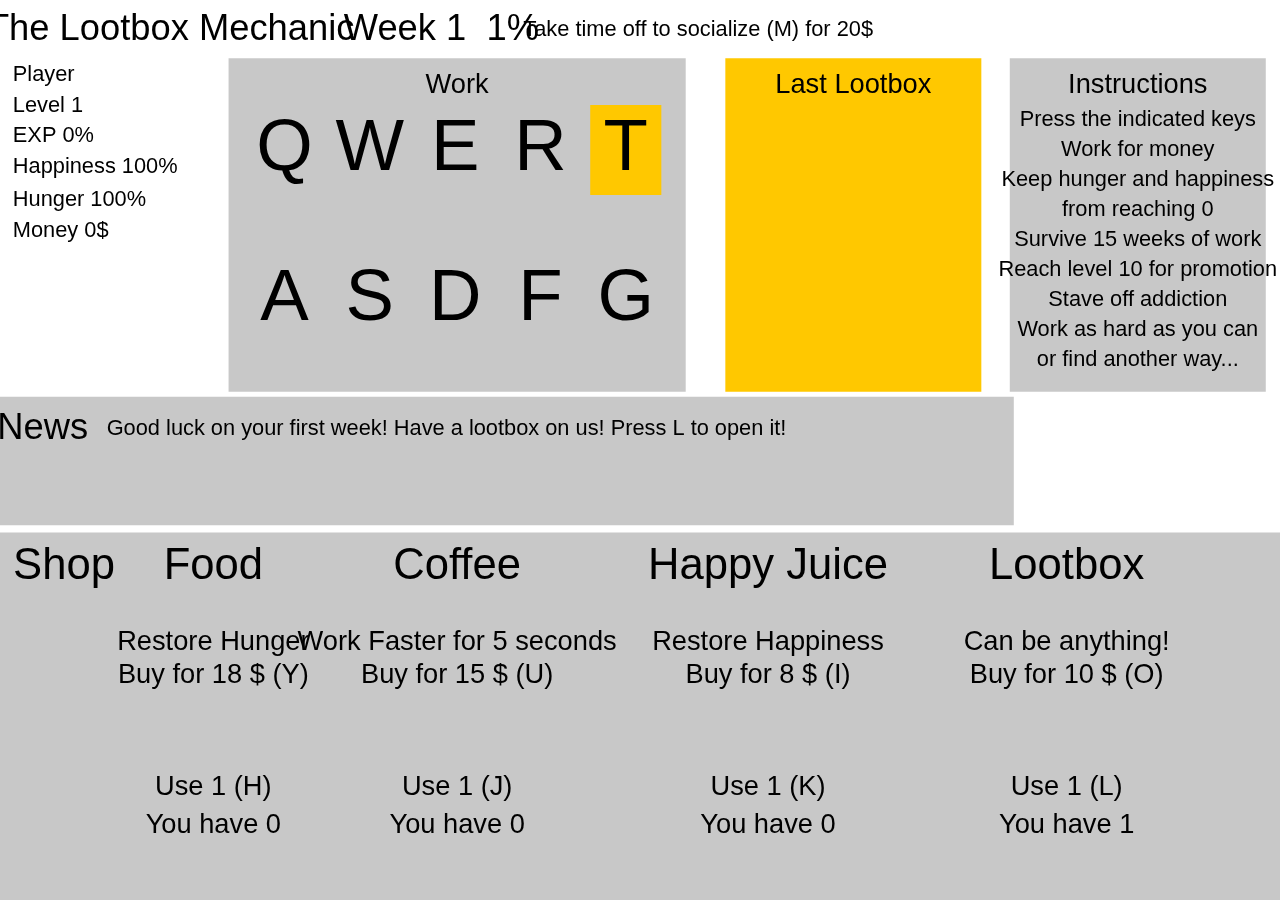
<file: ENG255-Lootbox/index.html>
<!DOCTYPE html>
<html>
<head>
  <meta charset="utf-8">
  <meta name="viewport" width=device-width, initial-scale=1.0, maximum-scale=1.0, user-scalable=0>

  <!-- CSS stylesheet(s) -->
  <link rel="stylesheet" type="text/css" href="css/style.css" />

  <!-- Libraries -->
  <script
  src="https://code.jquery.com/jquery-3.3.1.min.js"
  integrity="sha256-FgpCb/KJQlLNfOu91ta32o/NMZxltwRo8QtmkMRdAu8="
  crossorigin="anonymous"></script>

  <!-- My script(s) -->

  <script src="js/libraries/p5.min.js"></script>
  <!-- <script src="js/libraries/p5.sound.min.js"></script> -->
  <script src="js/libraries/p5.dom.min.js"></script>
  <script src="js/script.js"></script>
  <!-- <script src="js/Employee.js"></script> -->
</head>

<body>
</body>

</html>
</file>
<file: style.css>
body {
	color: #000000;
	font-family: 'Quicksand', sans-serif;
	text-decoration: none;
	background-repeat: vertical;
	background-size: 100%;
}

#menu {
	background-color: #BBBBBB;
	padding: 0.1%;
	width: 100%;
	height: 100%;
}

.blue {
	background-color: #0080FF;
	color: #FFFFFF;
	text-align: center;
}

.white {
	background-color: #FFFFFF;
	color: #000000;
	text-align: center;
}

.menuItem {
	border-bottom: 1px solid #FFFFFF;
	display: inline;
	color: #FFFFFF;
	transition-duration: 0.4s;
	text-align: center;
	text-decoration: none;
	font-size:2em;
	margin: 1%;	
	margin-left: 3.5%;
	margin-right: 3.5%;
	padding: 0.5%;
}

#name {
	cursor: pointer;
}

#promo:hover {
	background-color: #BBBBBB;
	cursor: default;
}

th {
	width: 33%;
}

td {
	width: 33%;
	text-align: center;
	padding: 0.1%;
}

p {
	margin-left:20px;
	margin-right:20px;
	font-size: 2em;
	text-indent: 5%;
	padding: 1%;
	text-align: justify;
	line-height: 150%;
}

div {
        clear: both;
	margin: 2%;
}

#aboutUs {
	background-color: #0080FF;
}

button {
	background-color: #0080FF;
	color: #FFFFFF;
	cursor: pointer;
	border: none;
	padding: 0.5%;
	transition-duration: 0.4s;
	border: 1px solid #0080FF;
	font-size: 1em;
	font-family: 'Quicksand', sans-serif;
}

button:hover {
	background-color: #FFFFFF;
	color: #000000	
}

input{
	width: 10%;
	font-size: 1em;
	text-align: center;
	font-family: 'Quicksand', sans-serif;
}

img {
	margin: 2%;
	box-shadow: 3px 3px 2px grey;
	max-width: 100%;
	object-fit: fill;
}

h1 {
	font-family: 'Roboto', sans-serif;
	margin-left:20px;
	text-align: center;
	font-size: 4em;
}

h2 {
	font-family: 'Roboto', sans-serif;
	margin-left:20px;
	text-align: center;
	font-size: 3em;
}

a {
	text-decoration: none;
	color: #0000FF;
}

a:hover {
	color: #111111;
}

.textSpan {
	display: inline-block;
	width: 45%;
}

.imageSpan {
	display: inline-block;
	width: 54%;
}

.menuItem:hover {
	background-color: #000000;
	cursor: pointer;
}


#article {
	background-color: #FFFFFF;
}

#hack {
	font-family: "Times New Roman", Times, serif;
	font-size: 2em;
	cursor: wait;
}
</file>
<file: CART345-AboutUs/style.css>
body {
	color: #000000;
	font-family: 'Roboto', sans-serif;
	text-decoration: none;
	background-repeat: vertical;
	background-size: 100%;
	font-size: 100%;
}

#menu {
	padding: 0.1%;
	width: 100%;
	height: 100%;
	text-align: right;
	font-family: 'Oswald', sans-serif;
}

#title {
	display: inline-block;
	font-family: "Times New Roman", Times, serif;
	width: 10%;
	margin-left: 4%;
	text-align: left;
	font-size: 2vw;
}

#menuBar{
	display: inline-block;
	width: 85%;
	text-align: right;
}

#codeInput {
	font-size: 1.2vw;
}

.sections {
	text-align: center;
	position: relative;
}

.blue {
	background-color: #0080FF;
	color: #FFFFFF;
}

.white {
	background-color: #FFFFFF;
	color: #000000;
}

.buyerBox {
	border-radius: 1vw;
}

.menuItem {
	display: inline;
	color: #000000;
/*	transition-duration: 0.4s; */
	text-align: center;
	text-decoration: none;
	font-size:1.5vw;
	margin-left: 1.5%;
	margin-right: 1.5%;
	padding: 0.5%;
}

#name {
	cursor: pointer;
	margin: 1%;
}

#promo:hover {
	cursor: default;
}

th {
	width: 33%;
}

td {
	width: 33%;
	text-align: center;
	padding: 0.1%;
}

p {
	margin-left:2vw;
	margin-right:2vw;
	font-size: 1vw;
	padding: 1%;
	text-align: justify;
	line-height: 150%;
}

div {
  clear: both;
}

#aboutUs {
	color: #0080FF;
}

button {
	background-color: #0080FF;
	color: #FFFFFF;
	cursor: pointer;
	border: none;
	padding: 0.5%;
	transition-duration: 0.4s;
	border: 1px solid #0080FF;
	font-size: 1vw;
	border-radius: 0.5vw;
}

button:hover {
	background-color: #FFFFFF;
	color: #000000;
}

input{
	width: 10%;
	font-size: 0.6vw;
	text-align: center;
}

img {
	margin: 2%;
	max-width: 100%;
	vertical-align: baseline;
	object-fit: fill;
}

h1 {
	font-family: 'Oswald', sans-serif;
	margin: 5%;
	text-align: center;
	font-size: 3vw;
}

h2 {
	font-family: 'Roboto', sans-serif;
	margin-left: 1%;
	text-align: center;
	font-size: 2vw;
}

.textSpan {
	display: inline-block;
	width: 47%;
	position: relative;
	top: 50%;
	transform: translateY(-50%);
	text-align: center;
}

.imageSpan {
	display: inline-block;
	width: 52%;
	position: relative;
	text-align: center;
}

.menuItem:hover {
	color: #0080FF;
	cursor: pointer;
}


#article {
	background-color: #FFFFFF;
}

#hackDiv {
	background-color: #DDDDDD;
	position: sticky;
  top: 50%;
	opacity: 8%;
	z-index: 1000;
}

#hack {
	font-family: "Times New Roman", Times, serif;
	font-size: 1.5vw;
	color: #000000;
	text-align: center;
	position: relative;
	cursor: wait;
}

#hack:hover {
  background-color: #0080FF;
	opacity: 100%;
}

::selection {
	background-color: #BBBBBB;
}

footer {
	text-align: center;
	margin-top: 1%;
	background-color: #0080FF;
	color: #FFFFFF;
}

em {
	text-align: center;
	font-size: 1vw;
	text-decoration: none;
}
</file>
<file: ENG255-Lootbox/css/style.css>
/*********************************************

Raving Redactionist CSS.

**********************************************/

/* Just some general syling of the page for aesthetics. Personal choice. */
body {
  margin: 0;
  padding: 0;
  overflow: hidden;
}
</file>
